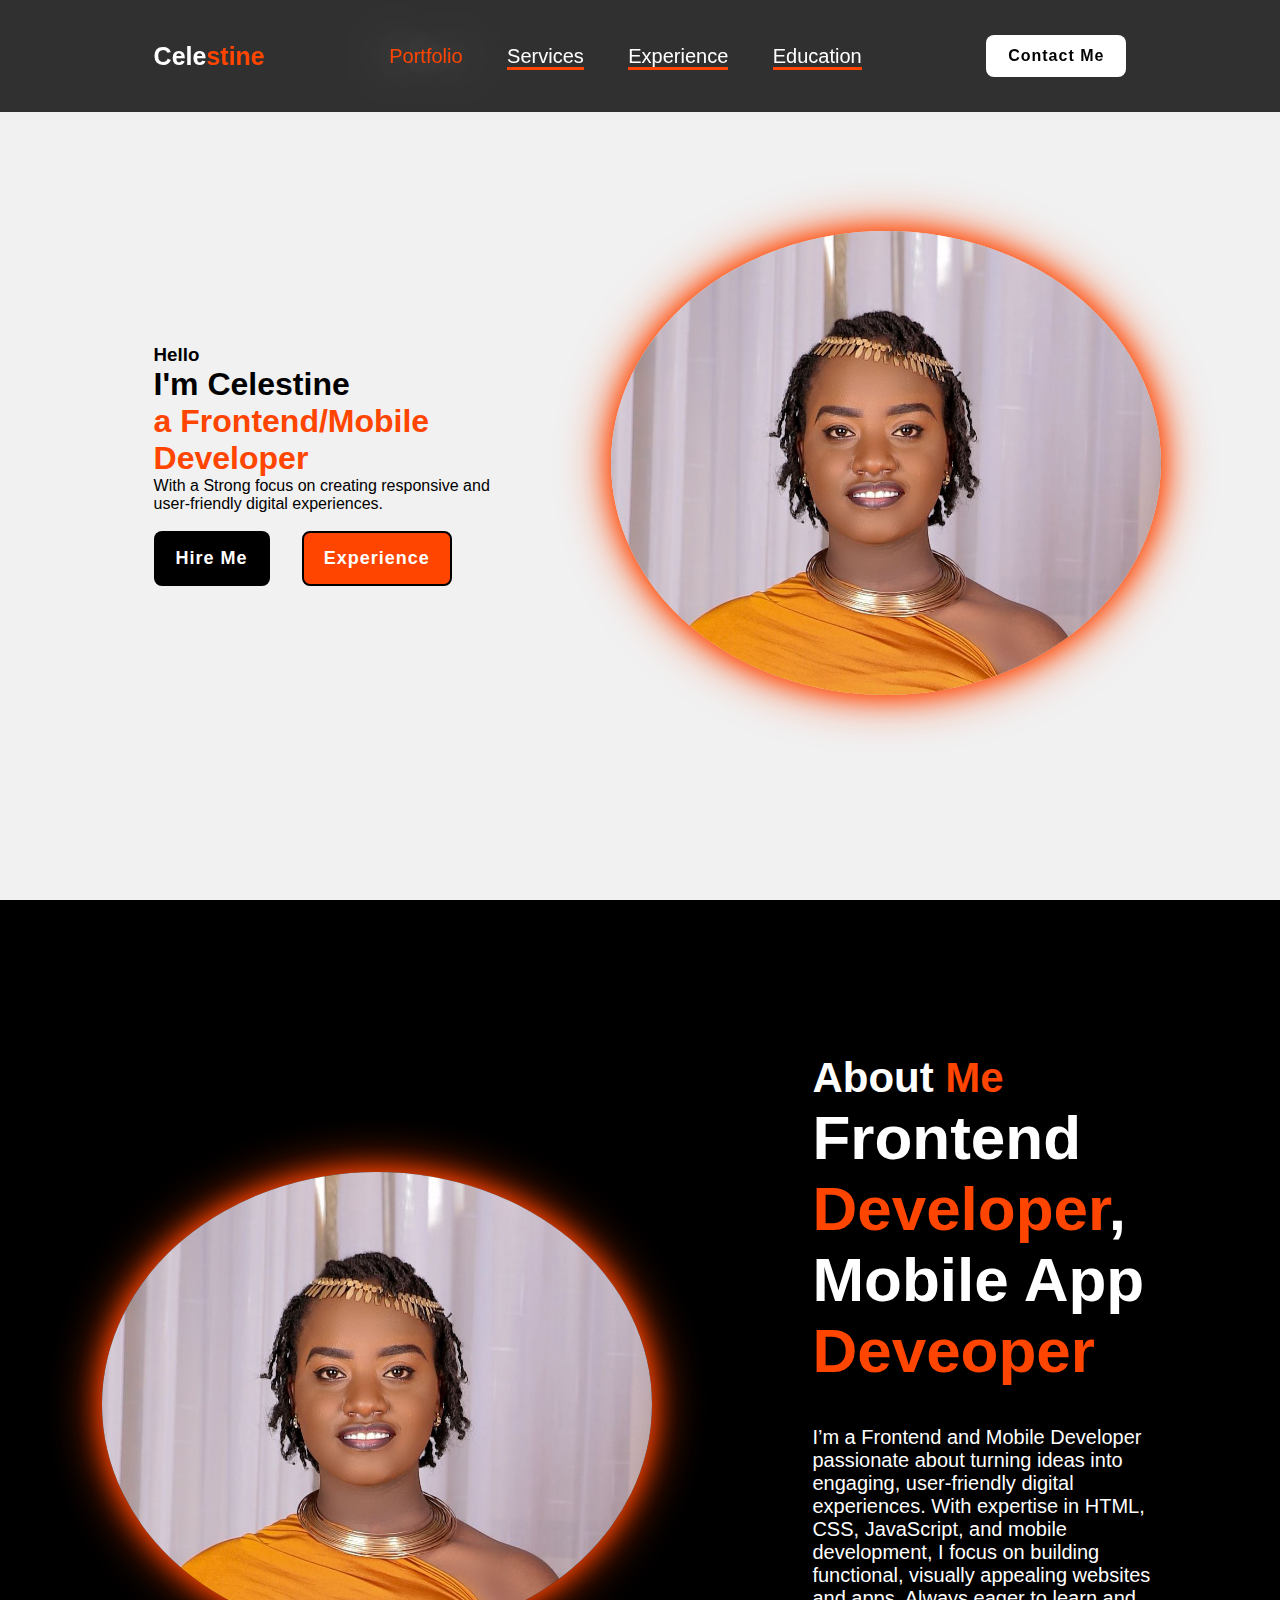
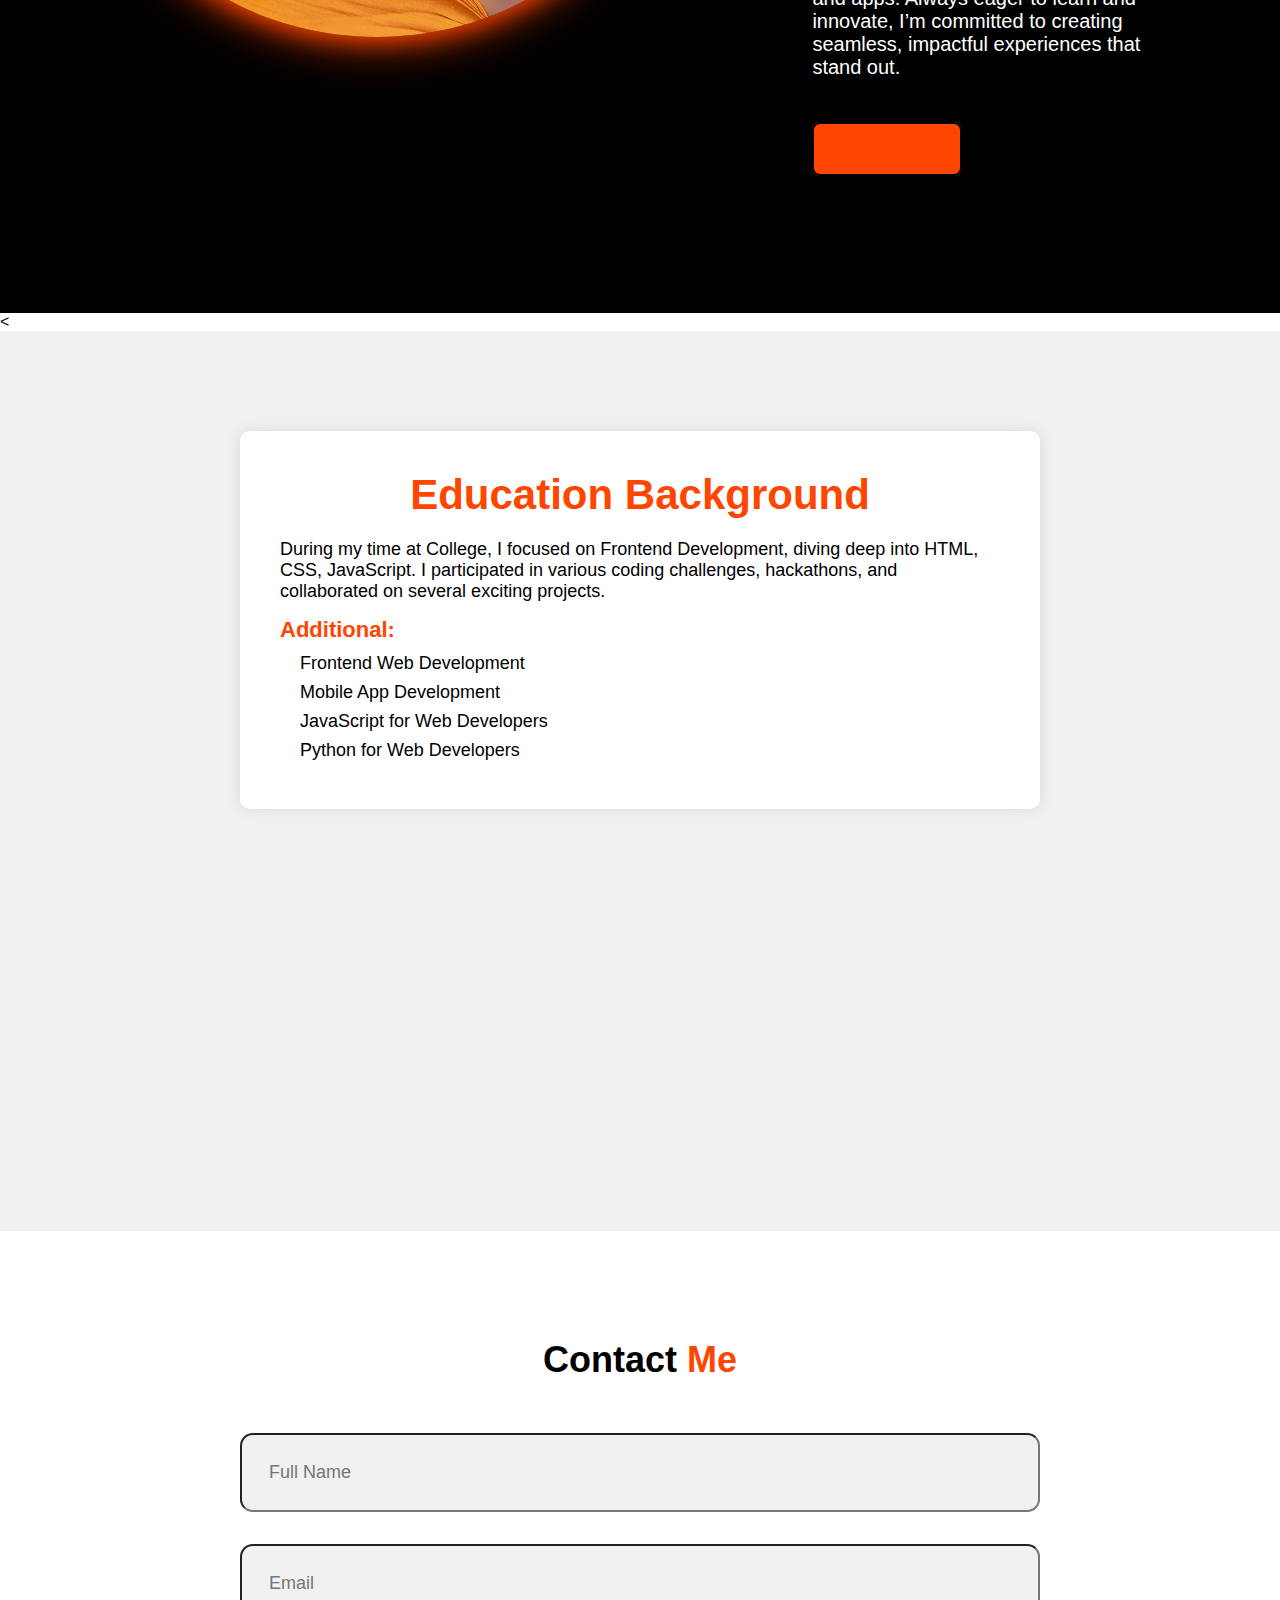
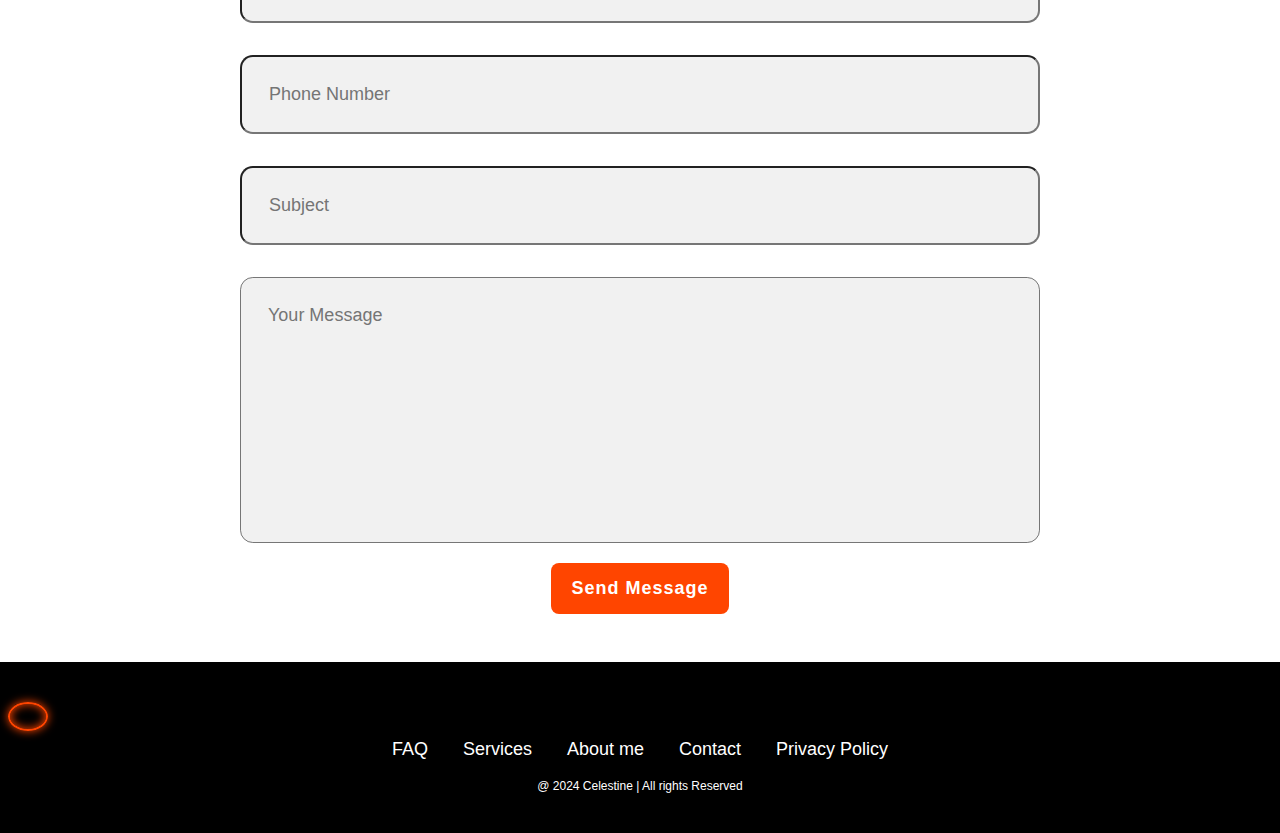
<file: Basic Portfolio/index.html>
<!DOCTYPE html>
<html lang="en">
<head>
  <meta charset="UTF-8">
  <meta name="viewport" content="width=device-width, initial-scale=1.0">
  <title>Basic Portfolio</title>
  <link rel="stylesheet" href="style.css">

</head>
<body>
  <header class="header">
    <a href="#" class="logo"> <span></span>Cele</span><span>stine</span></span></a>

    <nav class="navbar">
      <a href="#" class="active">Portfolio</a>
      <a href="#">Services</a>
      <a href="#">Experience</a>
      <a href="#education">Education</a>
    </nav>

    <a href="#" class="contact">Contact Me</a>
  </header>

    <section class="home">
      <div class="home-content">
        <h3>Hello</h3>
        <h1>I'm Celestine<br><span>a Frontend/Mobile Developer</h1>
          <p>With a Strong focus on creating responsive and user-friendly digital experiences.</p><br>

          <div class="btn-box">
            <button class="btn-1">Hire Me</button>
            <button class="btn-2">Experience</button>
          </div>
      </div>
      <div class="img-box">
<img src="pic.jpg" alt="me picture">
      </div>
    </section>

    <section class="about">
      <div class="about-img">
        <img src="pic.jpg" alt="">
      </div>
      <div class="about-content">
        <h2 class="heading">About <span>Me</span></h2>
        <h3>Frontend <span>Developer</span>, Mobile App <span>Deveoper</span></h3>
        <p>I’m a Frontend and Mobile Developer passionate about turning ideas into engaging, user-friendly digital experiences. With expertise in HTML, CSS, JavaScript, and mobile development, I focus on building functional, visually appealing websites and apps. Always eager to learn and innovate, I’m committed to creating seamless, impactful experiences that stand out.

        </p>
        <a href="#" class="btn-2">Experience</a>
      </div>
    </section>
<<!-- Education Section -->
<section id="education" class="education">
  <div class="education-content">
    <h2 class="heading">Education <span>Background</span></h2>
          <p>During my time at College, I focused on Frontend Development, diving deep into HTML, CSS, JavaScript. I participated in various coding challenges, hackathons, and collaborated on several exciting projects.</p>

    <div class="education-item">
      <h4>Additional:</h4>
      <ul>
        <li>Frontend Web Development </li>
        <li>Mobile App Development </li>
        <li>JavaScript for Web Developers </li>
        <li>Python for Web Developers </li>
      </ul>
    </div>

    
  </div>
</section>



    <section class="contact-form">
      <h2 class="contact-me">Contact <span>Me</span></h2>

      <form action="#">

        <div class="input-box">
          <input type="text" placeholder="Full Name">
          <input type="email" placeholder="Email">
        </div>

         <div class="input-box">
          <input type="number" placeholder="Phone Number">
          <input type="text" placeholder="Subject">
        </div>

        <textarea name="" id="" cols="30" rows="10" placeholder="Your Message"></textarea>
        <input type="submit" value="Send Message" class="btn-1">

      </form>
    </section>

    <footer class="footer">
      <div class="social">
        <a href="#"><i class='bx bx-facebook-circle'></i></a>
        <a href="#"><i class='bx bx-linkedln-square'></i></a>
        <a href="#"><i class='bx bx-twitter'></i></a>
        <a href="#"><i class='bx bx-instagram-alt'></i></a>
      </div>
      <ul class="list">
        <li>
          <a href="#">FAQ</a>
        </li>
          <li>
          <a href="#">Services</a>
        </li>
          <li>
          <a href="#">About me</a>
        </li>
          <li>
          <a href="#">Contact</a>
        </li>
          <li>
          <a href="#">Privacy Policy</a>
        </li>
      </ul>
      <p class="copyright">@ 2024 Celestine | All rights Reserved</p>
    </footer>

</body>
</html>
</file>
<file: Basic Portfolio/style.css>
*{
  margin: 0;
  padding: 0;
  box-sizing: border-box;
  font-family: 'Gill Sans', 'Gill Sans MT', Calibri, 'Trebuchet MS', sans-serif;
  text-decoration: none;
  list-style: none;
}
.header{
  position: fixed;
  top: 0;
  left: 0;
  width: 100%;
  padding: 35px 12%;
  background:rgba(0, 0, 0, 0.8) ;
  backdrop-filter: blur(10px);
  display: flex;
  justify-content: space-between;
  align-items: center;
  z-index: 100;
}

.logo{
  font-size: 25px;
  color: white;
  font-weight: 600;
  transition: 0.3s ease;
}
.logo:hover{
  color: orangered;
  text-shadow: 0 0 25px orangered,
               0 0 50px orangered;
}

span{
  color: orangered;
}
.navbar a{
  font-size: 20px;
  color: white;
  font-weight: 500;
  margin: 0 20px;
  border-bottom: 3px solid orangered;
}
.navbar a:hover{
  color: orangered;
  text-shadow: 0 0 50px white;
  border: none;
}
.navbar a.active {
  color: orangered;
  text-shadow: 0 0 50px white;
  border: none;
}

.contact{
  padding: 10px 20px;
  background-color: white;
  color: black;
  border: 2px solid transparent;
  border-radius: 8px;
  font-size: 16px;
  letter-spacing: 1px;
  font-weight: 600;
  transition: 0.3s ease;
}
.contact:hover{
  background-color: orangered;
  box-shadow: 0 0 25px orangered;
  color: white;
}
.home{
  width: 100%;
  min-height: 100vh;
  background: rgb(241, 241, 241);
  display: flex;
  align-items: center;
  gap: 7em;
  padding: 30px 12% 0;
}
.home .content{
  max-width: 800px;
}
.home .content h3{
  font-size: 62px;
  line-height: 1.2;
}
.home .content p{
  font-size: 18px;
  margin: 25px 0 30px;
}
.btn-box{
  width: 345px;
  display: flex;
  gap: 2em;
}
.btn-1{
  padding: 15px 20px;
  background-color: black;
  color: white;
  border: 2px solid transparent;
  border-radius: 8px;
  font-size: 18px;
  letter-spacing: 1px;
  font-weight: 600;
  transition: 0.3s ease;
  cursor: pointer;
}
.btn-1:hover{
  background-color: white;
  color: black;
  border:2px solid black;
}
.btn-2{
  padding: 15px 20px;
  background-color: orangered;
  color: white;
  border: 2px solid black;
  border-radius: 8px;
  font-size: 18px;
  letter-spacing: 1px;
  font-weight: 600;
  transition: 0.3s ease;
  cursor: pointer;
}
.btn-2:hover{
  background-color: white;
  color: orangered;
}
.img-box img{
  border-radius: 50%;
  width: 550px;
  box-shadow: 0 0 25px orangered,
  0 0 50px orangered;
}

/* Scrollbar Customization */
::-webkit-scrollbar{
  width: 15px;
}
::-webkit-scrollbar-thumb{
  background-color: orangered;
}
::-webkit-scrollbar-track{
  background-color: rgba(0, 0, 0, 0.6);
  width: 50px;
}

/* About Section */
.about{
  display: flex;
  justify-content: center;
  align-items: center;
  padding: 12% 8%;
  gap: 10em;
  background: black;
}
.about-img img{
  position: relative;
  width: 550px;
  box-shadow: 0 0 25px orangered,
  0 0 50px orangered;
  border-radius: 50%;
}
.about-content h2{
  text-align: left;
  color: white;
  font-size: 42px;
}
.about-content h3{
  font-size: 62px;
  color: white;
}
.about-content p{
  color: white;
  font-size: 20px;
  margin: 2em 0 3em;
}
.about-content a{
  color: orangered;
  font-size: 18px;
  text-decoration: none;
}
.about-content a:hover{
  text-decoration: underline;
}
/* Education Section */
.education {
  width: 100%;
  min-height: 100vh;
  background: rgb(241, 241, 241);
  padding: 100px 12% 0;
}

.education-content {
  max-width: 800px;
  margin: 0 auto;
  color: black;
  background-color: white;
  padding: 40px;
  border-radius: 10px;
  box-shadow: 0 0 15px rgba(0, 0, 0, 0.1);
}

.education-content h2 {
  text-align: center;
  font-size: 42px;
  color: orangered;
  margin-bottom: 20px;
}

.education-content p {
  font-size: 18px;
  margin: 15px 0;
}

.education-item h4 {
  font-size: 22px;
  color: orangered;
  margin-bottom: 10px;
}

.education-item ul {
  list-style: disc;
  padding-left: 20px;
}

.education-item li {
  font-size: 18px;
  margin-bottom: 8px;
}



/* Contact Form */
.contact-form h2{
  text-align: center;
  margin-top: 3em;
  margin-bottom: 1em;
  font-size: 36px;
}
.contact-form form{
  text-align: center;
  margin: 1em auto;
  max-width: 50em;
  margin-bottom: 3em;
}
.contact-form form .input-box{
  display: flex;
  justify-content: center;
  flex-wrap: wrap;
}
.contact-form form .input-box input,
.contact-form form textarea{
  width: 100%;
  padding: 1.5em;
  font-size: 18px;
  color: black;
  background: rgb(241, 241, 241);
  border-radius: 0.8rem;
  margin: 1rem 0;
  resize: none;
}
.contact-form form input[type="submit"]{
  background-color: orangered;
  color: white;
  border: none;
  font-weight: bold;
  cursor: pointer;
  transition: background-color 0.3s ease;
}
.contact-form form input[type="submit"]:hover{
  background-color: orange;
}

/* Footer */
.footer{
  position: relative;
  bottom: 0;
  width: 100%;
  padding: 40px 0;
  background-color: black;
}
.footer .social{
  text-align: center;
  padding-bottom: 25px;
  color: white;
}
.footer .social{
  font-size: 24px;
  color: white;
  border: 2px solid orangered;
  width: 40px;
  line-height: 30px;
  display: inline-block;
  text-align: center;
  border-radius: 50%;
  margin: 0 8px;
  box-shadow: inset 0 0 10px orangered, 0 0 10px orangered;
  transition: 0.3s ease;
}
.footer .social a:hover{
  transform: scale(1.2) translateY(-10px);
  color: orangered;
  border: 2px solid orangered;
}
.footer ul{
  margin-top: 0;
  padding: 0;
  font-size: 18px;
  line-height: 1.6;
  margin-bottom: 0;
  text-align: center;
}
.footer ul li a{
  color: white;
  border-bottom: 3px solid transparent;
  transition: 0.3s ease;
}
.footer ul li a:hover{
  border-bottom: 3px solid orangered;
}
.footer ul li{
  display: inline-block;
  padding: 0 15px;
}
.footer .copyright{
  margin-top: 15px;
  text-align: center;
  font-size: 12px;
  color: white;
}
</file>
